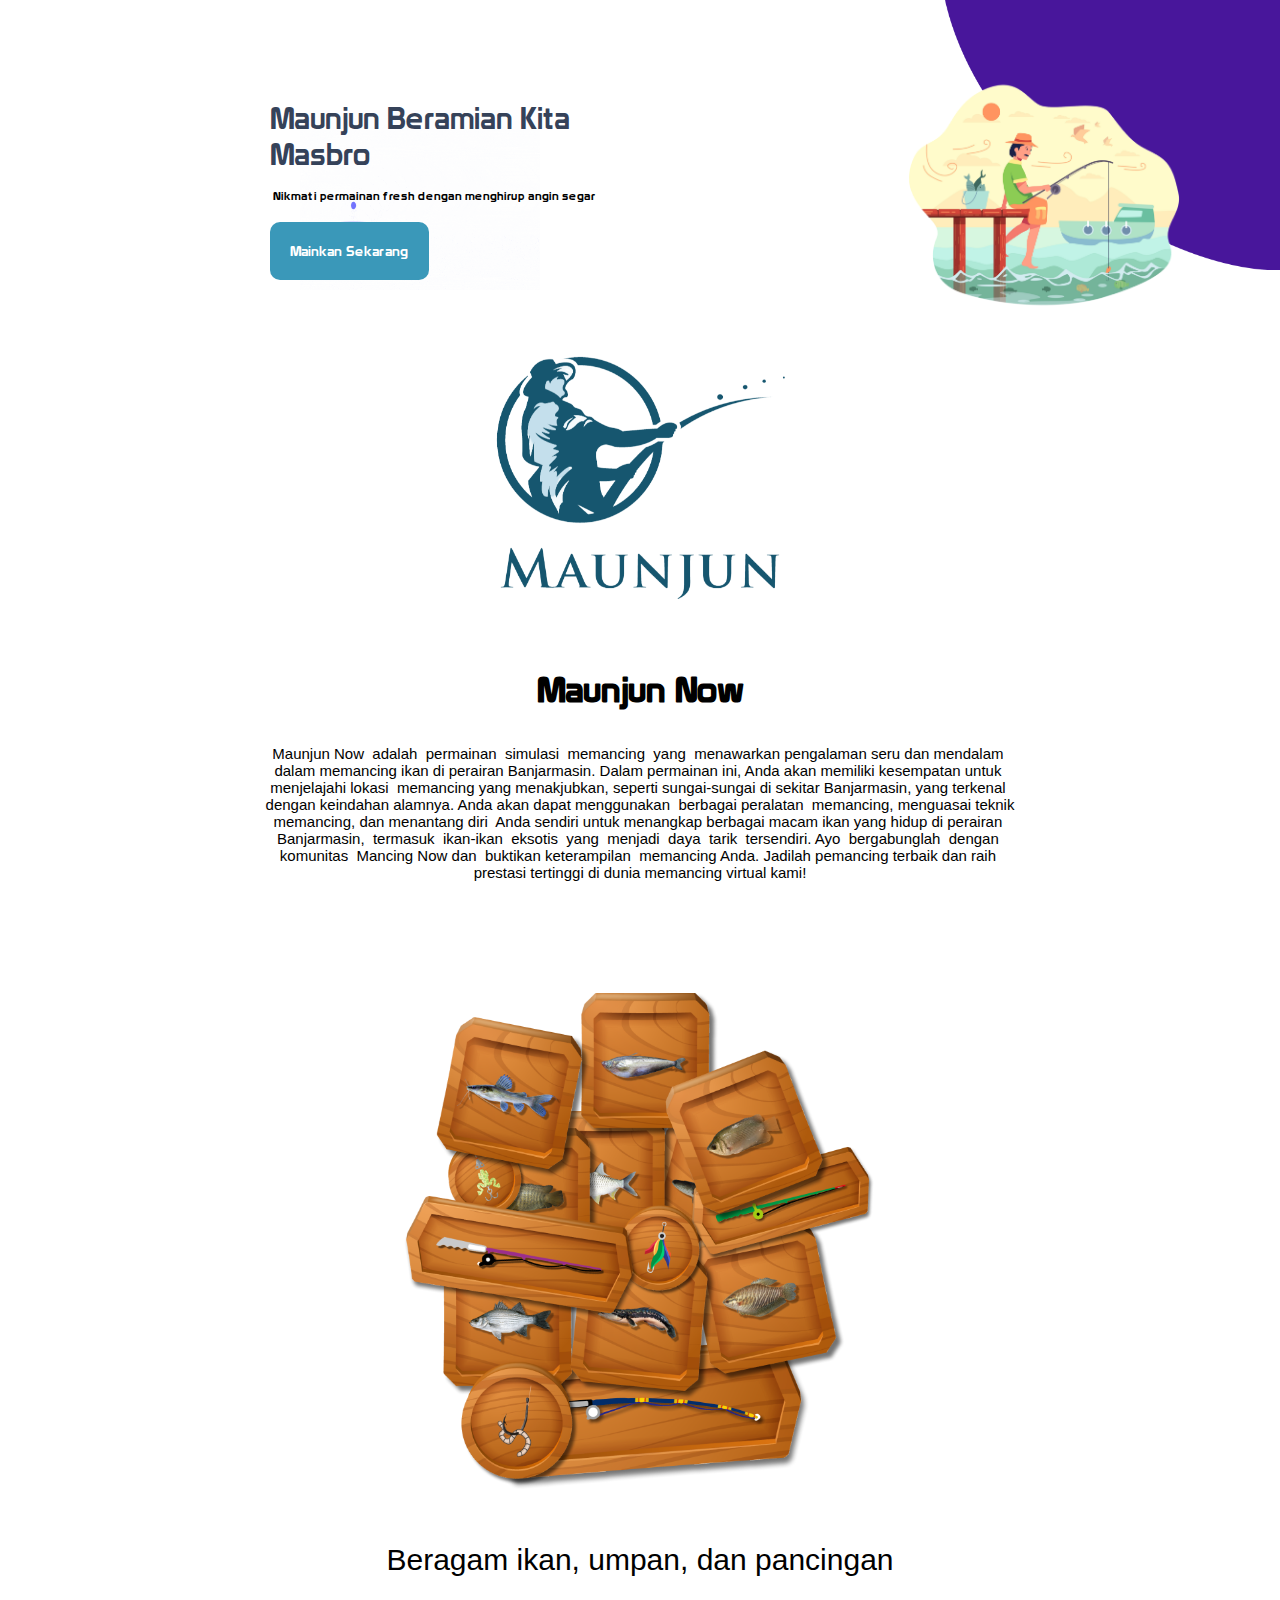
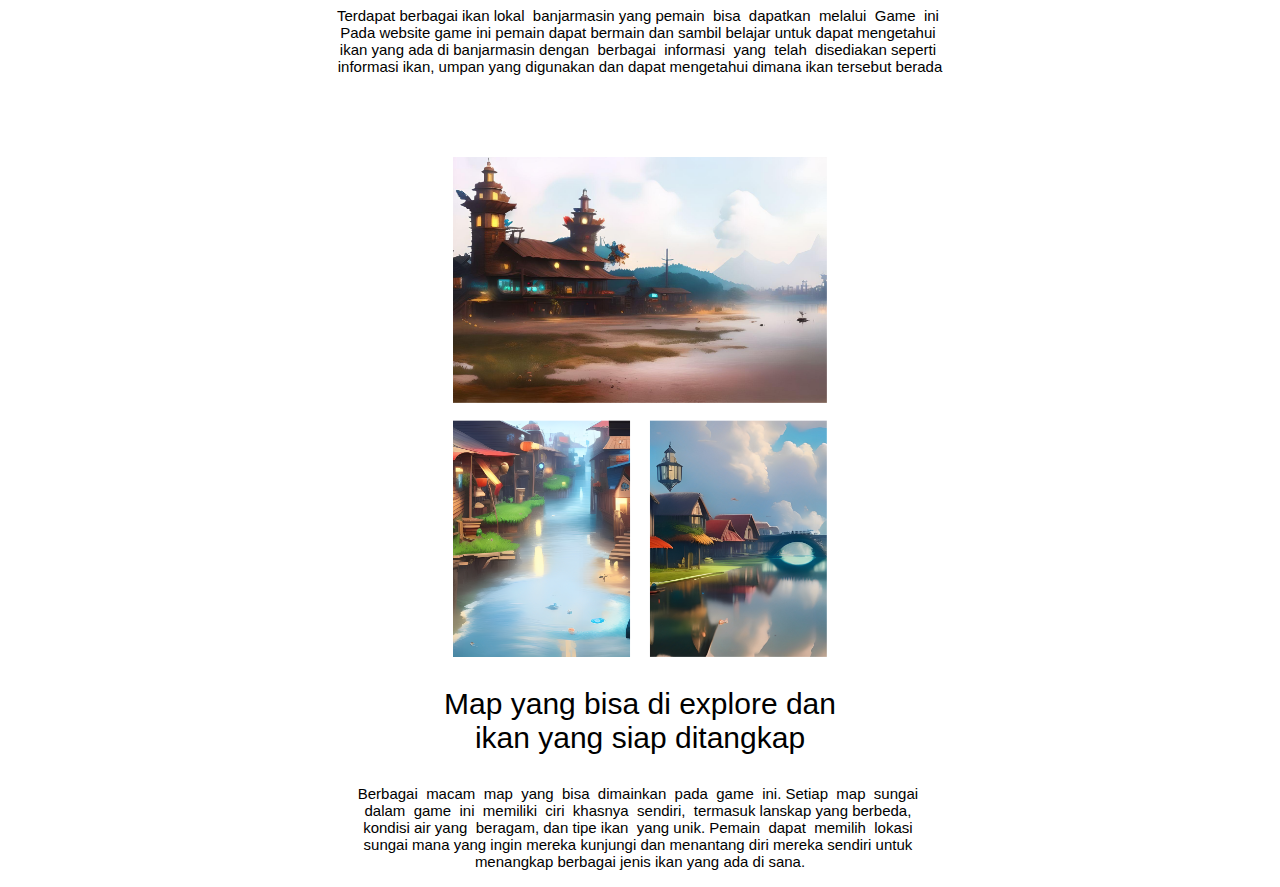
<file: index.html>
<html lang="en">
<head>
    <meta charset="UTF-8">
    <meta http-equiv="X-UA-Compatible" content="IE=edge">
    <meta name="viewport" content="width=device-width, initial-scale=1.0">
    <title>Maunjun Now Dashboard</title>
    <link rel="stylesheet" href="landingPage.css">
</head>
<body>
    <img src="Landing/comp_2.gif" alt="" class="gigf">
    <div class="header">
        <div class="header-end">
            <img src="Landing/shape.png" alt="" class="shape">
            <img src="Landing/wallpaper3.png" class="menu_fish">
        </div>

    </div>
    <div class="text">
        <p class="text_main">Maunjun Beramian Kita<br>Masbro</p>
        <p class="text_sec">Nikmati permainan fresh dengan menghirup angin segar<p>
        <div class="register">
            <a href="loginPage.html" class="sign">Mainkan Sekarang</a>
        </div>
    </div>
    <div class="logo">
        <img src="Landing/maunjun.png" alt="" class="logoImg">
    </div>
    <div class="info_content">
        <h1>Maunjun Now</h1>
        <pre>
            
Maunjun Now  adalah  permainan  simulasi  memancing  yang  menawarkan pengalaman seru dan mendalam 
dalam memancing ikan di perairan Banjarmasin. Dalam permainan ini, Anda akan memiliki kesempatan untuk 
menjelajahi lokasi  memancing yang menakjubkan, seperti sungai-sungai di sekitar Banjarmasin, yang terkenal 
dengan keindahan alamnya. Anda akan dapat menggunakan  berbagai peralatan  memancing, menguasai teknik
memancing, dan menantang diri  Anda sendiri untuk menangkap berbagai macam ikan yang hidup di perairan 
Banjarmasin,  termasuk  ikan-ikan  eksotis  yang  menjadi  daya  tarik  tersendiri. Ayo  bergabunglah  dengan 
komunitas  Mancing Now dan  buktikan keterampilan  memancing Anda. Jadilah pemancing terbaik dan raih 
prestasi tertinggi di dunia memancing virtual kami!
        </pre>
    </div>



    <div class="collectionItem">
        <img src="Landing/collection.png" alt="" class="collection">
    </div>
    <div class="collectionText">
        <p class="headerText">Beragam ikan, umpan, dan pancingan</p>
        <pre class="contentText">Terdapat berbagai ikan lokal  banjarmasin yang pemain  bisa  dapatkan  melalui  Game  ini 
Pada website game ini pemain dapat bermain dan sambil belajar untuk dapat mengetahui 
ikan yang ada di banjarmasin dengan  berbagai  informasi  yang  telah  disediakan seperti 
informasi ikan, umpan yang digunakan dan dapat mengetahui dimana ikan tersebut berada
        </pre>
    </div>
    
    <div class="map">
        <img src="Landing/map.png" alt="" class="mapImg">
    </div>
    <div class="mapText">
        <p class="headerText">Map yang bisa di explore dan <br> ikan yang siap ditangkap</p>
        <pre class="contentText">Berbagai  macam  map  yang  bisa  dimainkan  pada  game  ini. Setiap  map  sungai 
dalam  game  ini  memiliki  ciri  khasnya  sendiri,  termasuk lanskap yang berbeda, 
kondisi air yang  beragam, dan tipe ikan  yang unik. Pemain  dapat  memilih  lokasi 
sungai mana yang ingin mereka kunjungi dan menantang diri mereka sendiri untuk 
menangkap berbagai jenis ikan yang ada di sana.
        </pre>
    </div>
</body> 
</html>
</file>
<file: landingPage.css>
@font-face {
    font-family: "champagne";
    src: url(Landing/Champagne_Limousines-Thick.ttf);
}

@font-face {
    font-family: "prototype";
    src: url(Landing/Prototype.ttf);
}

@font-face{
    font-family: "gill";
    src: url(Landing/GIL_____.TTF)

}

body{
    margin: 0px;
    padding: 0px;}

.gigf{
    position: absolute;
    width: 400;
    height: 300;
    left: 275px;
    top: 190px;
}

.shape{
    width: 600px;
    height: 400px;
    float: right;
    position: absolute;
}

.logo{
    display: flex;
    justify-content: center;
    position: relative;
    top: 200px;
}

.menu_fish{
    width: auto;
    height: 350px;
    position: absolute;
    right: 100px;
    top: 100px;
    float: right;
}

.header-end{
    display: flex;
    justify-content: end;
}

.text{
    position:  relative;
    margin-left: 280px;
    top: 70px;
    
}

.text_main{
    font-family: "prototype";
    font-size: 70px;
    color: rgb(53, 66, 89);
    
}

.text_sec{
    top: 165px;
    font-family: "prototype";
    left: 3px;
    font-size: 16px;
    position: absolute;
}

.register{
    position: relative;
    top: 20px;
    
}
.sign{
    font-family: "prototype";
    background-color: rgb(58, 152, 185);
    padding: 20px;
    text-decoration: none;
    border-radius: 10px;
    color: white;
    transition-timing-function: ease-in;
    transition: background-color 0.5s;
}

.sign:hover{
    background-color: rgb(189, 205, 214);
}


.info_content{
    display: flex;
    flex-direction: column;
    justify-content: center;
    position: relative;
    top: 250px;
    text-align: center;
    font-family: "prototype";
}

.info_content > h1{
    font-size: 50;
}

.info_content > pre{
    font-family: 'Gill Sans', 'Gill Sans MT', Calibri, 'Trebuchet MS', sans-serif;
    font-size: 20;

}

.content{
    display: flex;
    justify-content: center;
    position: relative;
    top: 250px;
    
}

.tab{
    font-family: "prototype";
    background-color: white;
    width: 300px;
    height: 250px;
    text-align: center;
    margin: 17px;
    box-shadow: 0px 5px 10px 0px rgba(0, 0, 0, 0.2);
    border-radius: 5px;
    
}

.tab > img{
    margin-top: 20px;
    margin-bottom: 5px;
    height: 80px;
    width: 80px;
}

.bait > img{
    height: 80px;
    width: 60px;
}

.info_content > h1{
    line-height: 0px;
}

.collectionItem{
    display: flex;
    
    justify-content: center;
    position: relative;
    top: 330px;
    width: auto;
    height: 700px;
}

.collectionText{
    position: relative;
    text-align: center;
    top: 400px;


}

.headerText{
    font-size: 60;
    font-family: 'Gill Sans', 'Gill Sans MT', Calibri, 'Trebuchet MS', sans-serif;
}

.contentText{
    font-size: 23;
    font-family: 'Gill Sans', 'Gill Sans MT', Calibri, 'Trebuchet MS', sans-serif;
}

.map{
    display: flex;
    justify-content: center;
    position: relative;
    top: 500px;
}

.mapText{
    position: relative;
    text-align: center;
    top: 520px;

}

@media only screen and (min-width: 1024px) and (max-width: 1500px){
    .shape{
        width: 340px;
        height: 270px;
    }

    .menu_fish{
        width: auto;
        height: 250px;
        top: 70px;
        right: 80px;
        justify-content: end;
        float: right;
        }


    .text{
        margin-left: 270px;
    }

    .text_main{
        font-size: 30px;
        left: 10px;
    }

    .text_sec{
        top: 76px;
        font-size: 12px;
    }


    .sign{
        padding: 20px;
        font-size: 14px;
        position: relative;
        top: 20px;
    }

    .gigf{
        width: 240px;
        height: 180px;
        left: 300px;
        top: 110px;
    }
    
    .logoImg{

        width: 300px;
        height: auto;
    }

    .info_content > h1{
        font-size: 35px;
    }

    .info_content > pre{
        font-size: 15;
    }

    .collection{
        width: auto;
        height: 500;
    }

    .collectionText{
        position: relative;
        top: 150;
    }

    .headerText{
        font-size: 30;
    }

    .contentText{
        font-size: 15;
    }

    .mapImg{
        width: auto;
        height: 500;
    }

    .map{
        top: 200px;
    }

    .mapText{
        top: 200px;
    }
}

@media only screen and (min-width: 769px) and (max-width: 1023px){
    .shape{
        width: 240px;
        height: 160px;
    }

    .menu_fish{
        width: auto;
        height: 170px;
        top: 50px;
        right: 50px;
        justify-content: end;
        float: right;
        }

    .text{
        margin-left: 70px;
    }

    .text_main{
        font-size: 30px;
        left: 10px;
    }

    .text_sec{
        top: 70px;
        font-size: 12px;
    }

    .register{
        position: block;
    }
    .sign{
        padding: 10px;
        font-size: 14px;
    }

    .gigf{
        width: 200px;
        height: 140px;
        left: 95px;
        top: 130px;
    }

    .info_content > h1{
        font-size: 35px;
    }

    .info_content > pre{
        font-size: 15;
    }

    .logoImg{
        width: 300px;
        height: auto;
    }

    .collection{
        width: auto;
        height: 500;
        
    }
    .collectionText{
        position: relative;
        top: 150;
        opacity: 1;
    }

    .headerText{
        font-size: 20px;

    }

    .contentText{
        font-size: 15px;
    }

    .mapImg{
        width: auto;
        height: 500;
    }

    .map{
        top: 200px;
    }

    .mapText{
        top: 200px;
    }

}

@media only screen and (max-width: 768px){
    .header{
        color: azure;
    }
    .gigf{
        opacity: 0%;
    }
    .shape{
        opacity: 0%;
        display: none;
        position: absolute;
    }
    .menu_fish{
        opacity: 0%;
        display: none;
        position: absolute;
    }

    .text{
        text-align: center;
        margin-left: 0px;
    }

    .text_main{
        font-size: 30px;
        left: 10px;
    }

    .text_sec{
        text-align: center;
        position: relative;
        top: 1px;
    }

    .sign{
        padding: 10px;
        font-size: 14px;
    }

    .info_content > h1{
        font-size: 30px;
    }

    .info_content > pre{
        font-size: 10;
    }

    .logoImg{
        width: 200px;
        height: auto;
    }

    .collection{
        width: auto;
        height: 350;
        
    }
    .collectionText{
        position: relative;
        top: 0;
        opacity: 1;
    }

    .headerText{
        font-size: 20px;

    }

    .contentText{
        font-size: 15px;
    }

    .mapImg{
        width: auto;
        height: 400;
    }

    .map{
        top: 20px;
    }

    .mapText{
        top: 20px;
    }

}

@media only screen and (max-width: 480px){
    .header{
        color: azure;
    }
    .gigf{
        opacity: 0%;
    }
    .shape{
        opacity: 0%;
        display: none;
        position: absolute;
    }
    .menu_fish{
        opacity: 0%;
        display: none;
        position: absolute;
    }

    .text{
        text-align: center;
        margin-left: 0px;
    }

    .text_main{
        font-size: 30px;
        left: 10px;
    }

    .text_sec{
        text-align: center;
        position: relative;
        top: 1px;
    }

    .sign{
        padding: 10px;
        font-size: 14px;
    }

    .info_content > h1{
        font-size: 20px;
    }

    .info_content > pre{
        font-size: 7.5px;
    }

    .logoImg{
        width: 150px;
        height: auto;
    }

    .collection{
        width: auto;
        height: 250;
        
    }
    .collectionText{
        position: relative;
        top: -100px;
        opacity: 1;
    }

    .headerText{
        font-size: 13px;

    }

    .contentText{
        font-size: 7px;
    }

    .mapImg{
        width: auto;
        height: 300;
    }

    .map{
        top: -70px;
    }

    .mapText{
        top: -60px;
    }

}
</file>
